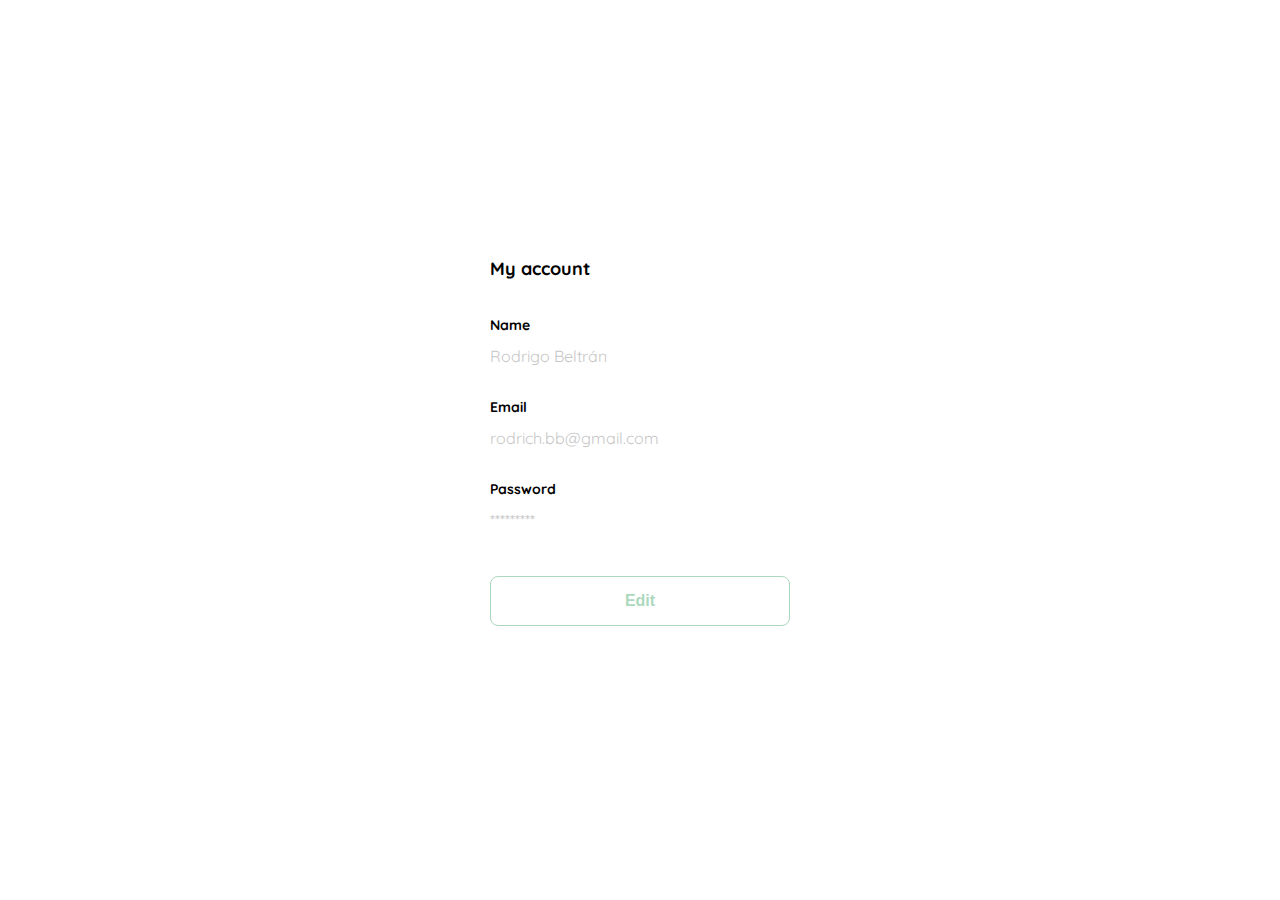
<file: account-edit.html>
<!DOCTYPE html>
<html lang="en">
  <head>
    <meta charset="UTF-8" />
    <meta http-equiv="X-UA-Compatible" content="IE=edge" />
    <meta name="viewport" content="width=device-width, initial-scale=1.0" />
    <link rel="shortcut icon" href="./logos/favicon_bota_fora.svg" type="img" />
    <link rel="preconnect" href="https://fonts.googleapis.com" />
    <link rel="preconnect" href="https://fonts.gstatic.com" crossorigin />
    <link
      href="https://fonts.googleapis.com/css2?family=Quicksand:wght@300;500;700&display=swap"
      rel="stylesheet"
    />
    <title>Document</title>
    <style>
      :root {
        /*Definimos los colores de la paleta*/
        --white: #ffffff;
        --black: #000000;
        --very-light-pink: #c7c7c7;
        --text-input-field: #ececec;
        --hospital-green: #acd9bd;
        /*Definimos variables para el tamaño de letra*/
        --sm: 14px;
        --md: 16px;
        --lg: 18px;
      }
      body {
        margin: 0;
        font-family: "Quicksand", sans-serif;
      }
      .login {
        width: 100%;
        height: 100vh;
        display: grid; /*CSSGRID*/
        place-items: center;
      }
      .form-container {
        display: grid;
        grid-template-rows: auto 1fr auto;
        width: 300px;
      }
      .logo {
        width: 150px;
        margin-bottom: 50px;
        justify-self: center;
        display: none;
      }
      .title {
        font-size: var(--lg);
        margin-bottom: 36px;
        text-align: start;
      }
      .form {
        display: flex;
        flex-direction: column;
      }
      .form div {
        display: flex;
        flex-direction: column;
      }
      .label {
        font-size: var(--sm);
        font-weight: bold;
        margin-bottom: 4px;
      }
      .value {
        color: var(--very-light-pink);
        font-size: var(--md);
        margin: 8px 0 32px 0;
      }

      .secondary-button {
        background-color: var(--white);
        border-radius: 8px;
        border: 1px solid var(--hospital-green);
        color: var(--hospital-green);
        width: 100%;
        cursor: pointer;
        font-size: var(--md);
        font-weight: bold;
        height: 50px;
      }
      .login-button {
        margin-top: 14px;
        margin-bottom: 30px;
      }
      @media (max-width: 640px) {
        .form-container {
          height: 100%;
        }
        .form {
          height: 100%;
          justify-content: space-between;
        }
      }
      @media (min-width: 639px) {
        .secondary-button:hover {
          transform: scale(1.125);
          filter: drop-shadow(0 10px 5px rgba(0, 0, 0, 0.125));
          transition: all 0.3s ease;
        }
      }
    </style>
  </head>
  <body>
    <div class="login">
      <div class="form-container">
        <h1 class="title">My account</h1>

        <form action="/" class="form">
          <div>
            <label for="name" class="label">Name</label>
            <p class="value">Rodrigo Beltrán</p>

            <label for="email" class="label">Email</label>
            <p class="value">rodrich.bb@gmail.com</p>

            <label for="password" class="label">Password</label>
            <p class="value">*********</p>
          </div>

          <input
            type="submit"
            value="Edit"
            class="secondary-button login-button"
          />
        </form>
      </div>
    </div>
  </body>
</html>
</file>
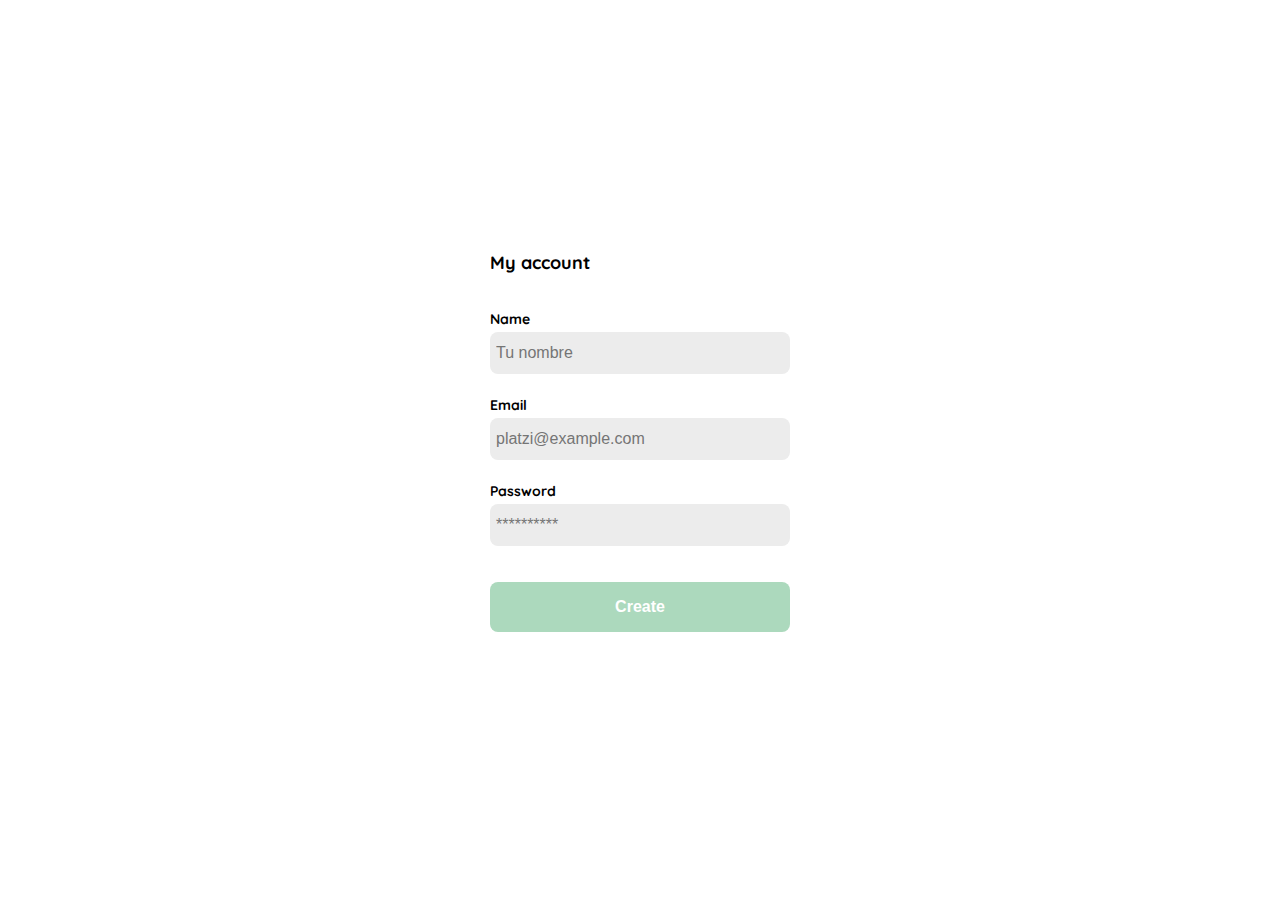
<file: account.html>
<!DOCTYPE html>
<html lang="en">
  <head>
    <meta charset="UTF-8" />
    <meta http-equiv="X-UA-Compatible" content="IE=edge" />
    <meta name="viewport" content="width=device-width, initial-scale=1.0" />
    <link rel="shortcut icon" href="./logos/favicon_bota_fora.svg" type="img" />
    <link rel="preconnect" href="https://fonts.googleapis.com" />
    <link rel="preconnect" href="https://fonts.gstatic.com" crossorigin />
    <link
      href="https://fonts.googleapis.com/css2?family=Quicksand:wght@300;500;700&display=swap"
      rel="stylesheet"
    />
    <title>Document</title>
    <style>
      :root {
        /*Definimos los colores de la paleta*/
        --white: #ffffff;
        --black: #000000;
        --very-light-pink: #c7c7c7;
        --text-input-field: #ececec;
        --hospital-green: #acd9bd;
        /*Definimos variables para el tamaño de letra*/
        --sm: 14px;
        --md: 16px;
        --lg: 18px;
      }
      body {
        margin: 0;
        font-family: "Quicksand", sans-serif;
      }
      .login {
        width: 100%;
        height: 100vh;
        display: grid; /*CSSGRID*/
        place-items: center;
      }
      .form-container {
        display: grid;
        grid-template-rows: auto 1fr auto;
        width: 300px;
      }
      .logo {
        width: 150px;
        margin-bottom: 50px;
        justify-self: center;
        display: none;
      }
      .title {
        font-size: var(--lg);
        margin-bottom: 36px;
        text-align: start;
      }
      .form {
        display: flex;
        flex-direction: column;
      }
      .form div {
        display: flex;
        flex-direction: column;
      }
      .label {
        font-size: var(--sm);
        font-weight: bold;
        margin-bottom: 4px;
      }
      .input {
        background-color: var(--text-input-field);
        border: none;
        border-radius: 8px;
        height: 30px;
        font-size: var(--md);
        padding: 6px;
        margin-bottom: 12px;
      }
      .input-name,
      .input-email,
      .input-password {
        margin-bottom: 22px;
      }

      .primary-button {
        background-color: var(--hospital-green);
        border-radius: 8px;
        border: none;
        color: var(--white);
        width: 100%;
        cursor: pointer;
        font-size: var(--md);
        font-weight: bold;
        height: 50px;
      }
      .login-button {
        margin-top: 14px;
        margin-bottom: 30px;
      }
      @media (max-width: 640px) {
        .form-container {
          height: 100%;
        }
        .form {
          height: 100%;
          justify-content: space-between;
        }
      }
      @media (min-width: 639px) {
        .primary-button:hover {
          transform: scale(1.125);
          filter: drop-shadow(0 10px 5px rgba(0, 0, 0, 0.125));
          transition: all 0.3s ease;
        }
      }
    </style>
  </head>
  <body>
    <div class="login">
      <div class="form-container">
        <h1 class="title">My account</h1>

        <form action="/" class="form">
          <div>
            <label for="name" class="label">Name</label>
            <input
              type="text"
              id="name"
              placeholder="Tu nombre"
              class="input input-name"
            />
            <label for="email" class="label">Email</label>
            <input
              type="text"
              id="email"
              placeholder="platzi@example.com"
              class="input input-email"
            />
            <label for="password" class="label">Password</label>
            <input
              type="password"
              id="password"
              placeholder="**********"
              class="input input-password"
            />
          </div>

          <input
            type="submit"
            value="Create"
            class="primary-button login-button"
          />
        </form>
      </div>
    </div>
  </body>
</html>
</file>
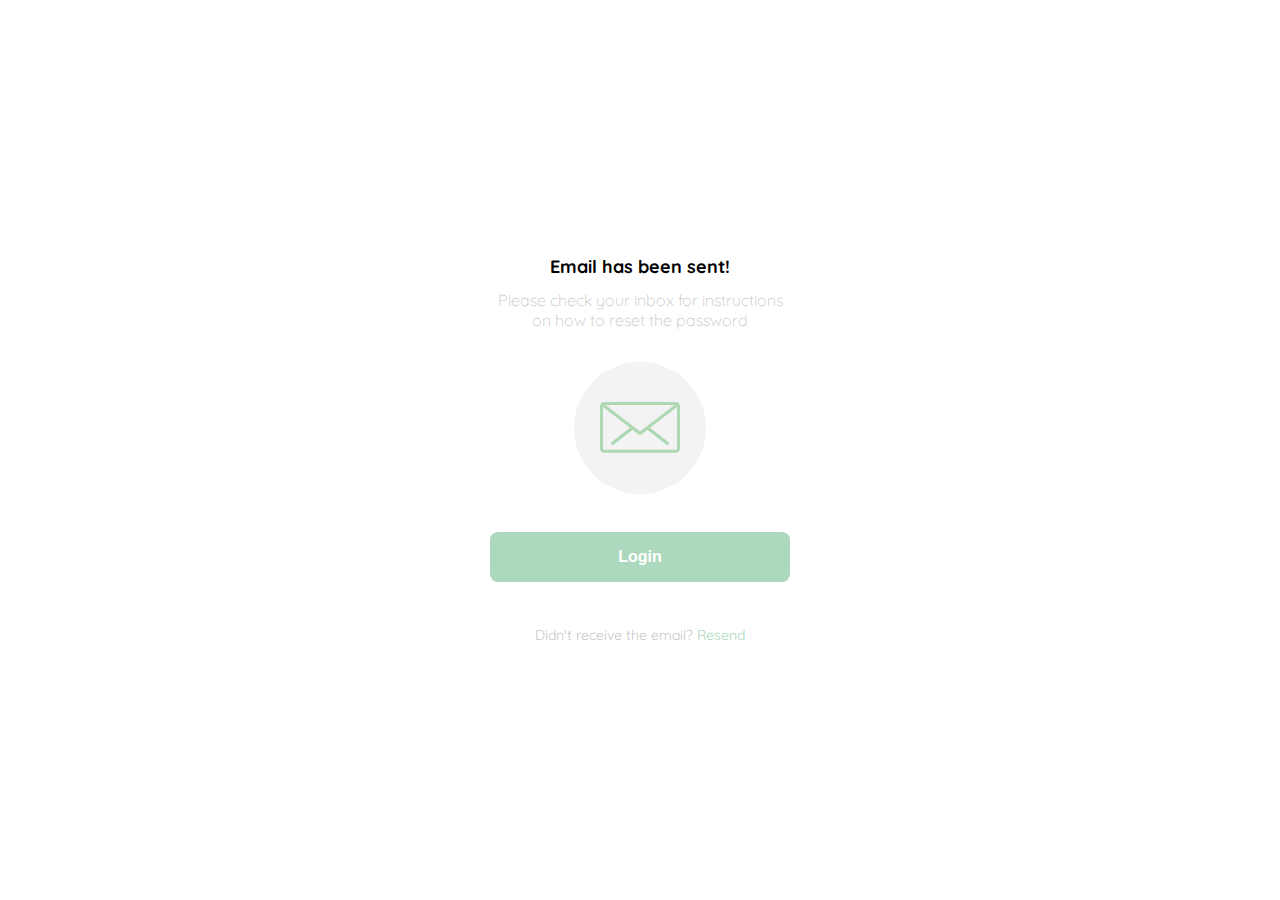
<file: email-enviado.html>
<!DOCTYPE html>
<html lang="en">
  <head>
    <meta charset="UTF-8" />
    <meta http-equiv="X-UA-Compatible" content="IE=edge" />
    <meta name="viewport" content="width=device-width, initial-scale=1.0" />
    <link rel="shortcut icon" href="./logos/favicon_bota_fora.svg" type="img" />
    <link rel="preconnect" href="https://fonts.googleapis.com" />
    <link rel="preconnect" href="https://fonts.gstatic.com" crossorigin />
    <link
      href="https://fonts.googleapis.com/css2?family=Quicksand:wght@300;500;700&display=swap"
      rel="stylesheet"
    />
    <title>Document</title>
    <style>
      :root {
        /*Definimos los colores de la paleta*/
        --white: #ffffff;
        --black: #000000;
        --very-light-pink: #c7c7c7;
        --light-pink: #f3f3f3;
        --text-input-field: #ececec;
        --hospital-green: #acd9bd;
        /*Definimos variables para el tamaño de letra*/
        --sm: 14px;
        --md: 16px;
        --lg: 18px;
      }
      body {
        margin: 0;
        font-family: "Quicksand", sans-serif;
      }
      .login {
        width: 100%;
        height: 100vh;
        display: grid; /*CSSGRID*/
        place-items: center;
      }
      .form-container {
        display: grid;
        grid-template-rows: auto 1fr auto;
        width: 300px;
        justify-items: center;
      }
      .logo {
        width: 150px;
        margin-bottom: 50px;
        justify-self: center;
        display: none;
      }
      .title {
        font-size: var(--lg);
        margin-bottom: 12px;
        text-align: center;
      }
      .subtitle {
        color: var(--very-light-pink);
        font-size: var(--md);
        font-weight: 300;
        margin-top: 0;
        margin-bottom: 32px;
        text-align: center;
      }
      .email-image {
        width: 132px;
        height: 132px;
        border-radius: 50%;
        background-color: var(--light-pink);
        display: flex;
        justify-content: center;
        align-items: center;
        margin-bottom: 24px;
      }
      .email-image img {
        width: 80px;
      }
      .resend {
        font-size: var(--sm);
      }
      .resend span {
        color: var(--very-light-pink);
      }
      .resend a {
        color: var(--hospital-green);
        text-decoration: none;
      }
      .primary-button {
        background-color: var(--hospital-green);
        border-radius: 8px;
        border: none;
        color: var(--white);
        width: 100%;
        cursor: pointer;
        font-size: var(--md);
        font-weight: bold;
        height: 50px;
      }
      .login-button {
        margin-top: 14px;
        margin-bottom: 30px;
      }
      @media (max-width: 640px) {
        .logo {
          display: block;
        }
      }
      @media (min-width: 639px) {
        .primary-button:hover {
          transform: scale(1.125);
          filter: drop-shadow(0 10px 5px rgba(0, 0, 0, 0.125));
          transition: all 0.3s ease;
        }
      }
    </style>
  </head>
  <body>
    <div class="login">
      <div class="form-container">
        <img src="./logos/logo_yard_sale.svg" alt="logo" class="logo" />

        <h1 class="title">Email has been sent!</h1>
        <p class="subtitle">
          Please check your inbox for instructions on how to reset the password
        </p>

        <div class="email-image">
          <img src="./icons/email.svg" alt="email" />
        </div>

        <button class="primary-button login-button">Login</button>

        <p class="resend">
          <span>Didn't receive the email?</span>
          <a href="/">Resend</a>
        </p>
      </div>
    </div>
  </body>
</html>
</file>
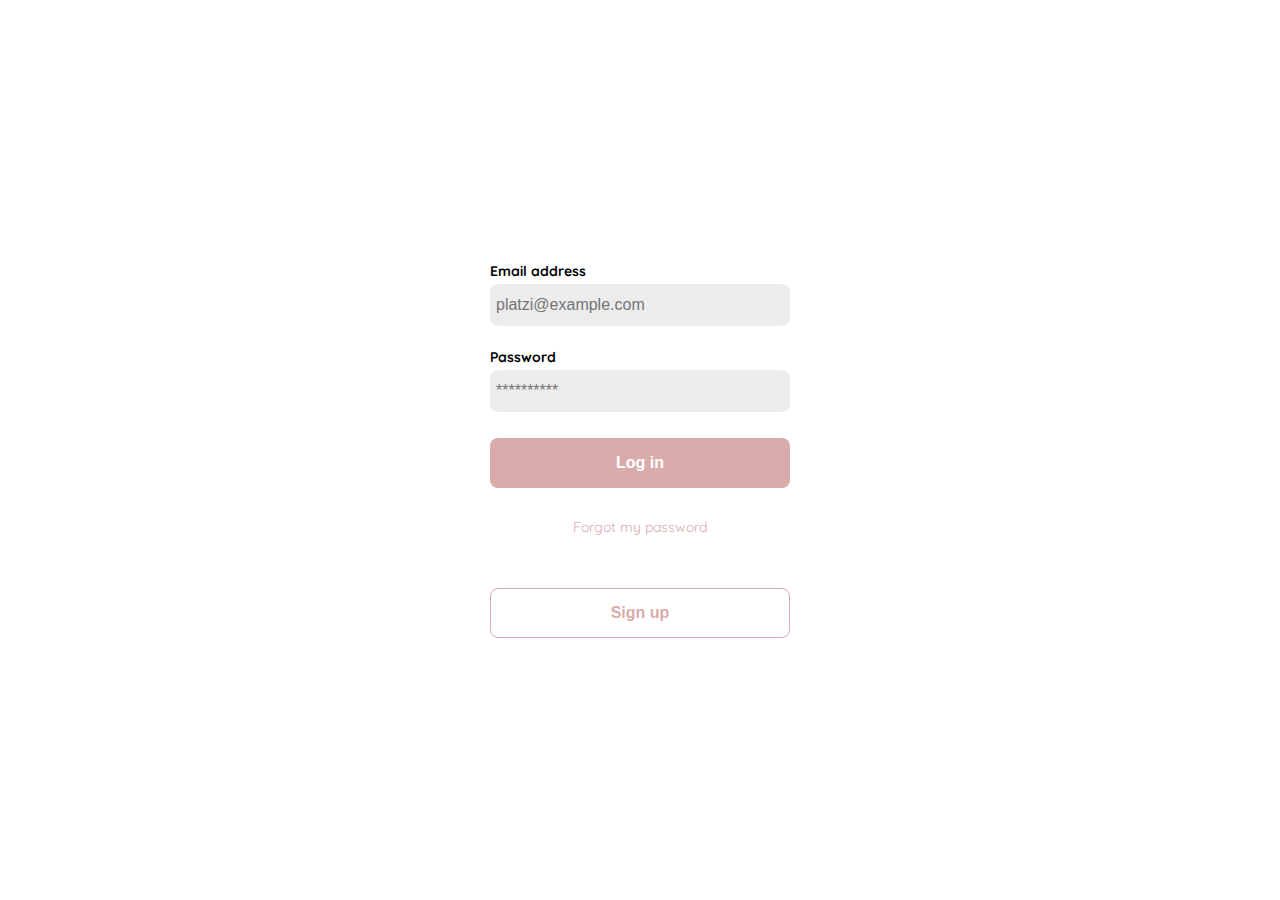
<file: login.html>
<!DOCTYPE html>
<html lang="en">
  <head>
    <meta charset="UTF-8" />
    <meta http-equiv="X-UA-Compatible" content="IE=edge" />
    <meta name="viewport" content="width=device-width, initial-scale=1.0" />
    <link rel="preconnect" href="https://fonts.googleapis.com" />
    <link rel="preconnect" href="https://fonts.gstatic.com" crossorigin />
    <link
      href="https://fonts.googleapis.com/css2?family=Quicksand:wght@300;500;700&display=swap"
      rel="stylesheet"
    />
    <title>Login</title>
    <style>
      :root {
        /*Definimos los colores de la paleta*/
        --white: #ffffff;
        --black: #000000;
        --very-light-pink: #c7c7c7;
        --text-input-field: #ececec;
        --hospital-green: #acd9bd;
        --bbt-red: #d9acac;
        /*Definimos variables para el tamaño de letra*/
        --sm: 14px;
        --md: 16px;
        --lg: 18px;
      }
      body {
        margin: 0;
        font-family: "Quicksand", sans-serif;
      }
      .login {
        width: 100%;
        height: 100vh;
        display: grid; /*CSSGRID*/
        place-items: center;
      }
      .form-container {
        display: grid;
        grid-template-rows: auto 1fr auto;
        width: 300px;
      }
      .logo {
        width: 250px;
        height: 250px;
        margin-bottom: 50px;
        justify-self: center;
        display: none;
      }
      .form {
        display: flex;
        flex-direction: column;
      }
      .form a {
        color: var(--bbt-red);
        font-size: var(--sm);
        text-align: center;
        text-decoration: none;
        margin-bottom: 52px;
      }
      .label {
        font-size: var(--sm);
        font-weight: bold;
        margin-bottom: 4px;
      }
      .input {
        background-color: var(--text-input-field);
        border: none;
        border-radius: 8px;
        height: 30px;
        font-size: var(--md);
        padding: 6px;
        margin-bottom: 12px;
      }
      .input-email {
        margin-bottom: 22px;
      }
      .primary-button {
        background-color: var(--bbt-red);
        border-radius: 8px;
        border: none;
        color: var(--white);
        width: 100%;
        cursor: pointer;
        font-size: var(--md);
        font-weight: bold;
        height: 50px;
      }
      .secondary-button {
        background-color: var(--white);
        border-radius: 8px;
        border: 1px solid var(--bbt-red);
        color: var(--bbt-red);
        width: 100%;
        cursor: pointer;
        font-size: var(--md);
        font-weight: bold;
        height: 50px;
      }
      .login-button {
        margin-top: 14px;
        margin-bottom: 30px;
      }

      @media (max-width: 640px) {
        .logo {
          display: block;
        }
        .secondary-button {
          position: absolute;
          bottom: 20px;
          width: inherit;
        }
      }
      @media (min-width: 639px) {
        .primary-button:hover {
          transform: scale(1.125);
          filter: drop-shadow(0 10px 5px rgba(0, 0, 0, 0.125));
          transition: all 0.3s ease;
        }
        .secondary-button:hover {
          transform: scale(1.125);
          filter: drop-shadow(0 10px 5px rgba(0, 0, 0, 0.125));
          transition: all 0.3s ease;
        }
      }
    </style>
  </head>
  <body>
    <div class="login">
      <div class="form-container">
        <img src="./logos/logo-bbt-final-sf.svg" alt="logo" class="logo" />

        <form action="/" class="form">
          <label for="email" class="label">Email address</label>
          <input
            type="text"
            id="email"
            placeholder="platzi@example.com"
            class="input input-email"
          />

          <label for="password" class="label">Password</label>
          <input
            type="password"
            id="password"
            placeholder="**********"
            class="input input-password"
          />

          <input
            type="submit"
            value="Log in"
            class="primary-button login-button"
          />
          <a href="/">Forgot my password</a>
        </form>
        <button class="secondary-button signup-button">Sign up</button>
      </div>
    </div>
  </body>
</html>
</file>
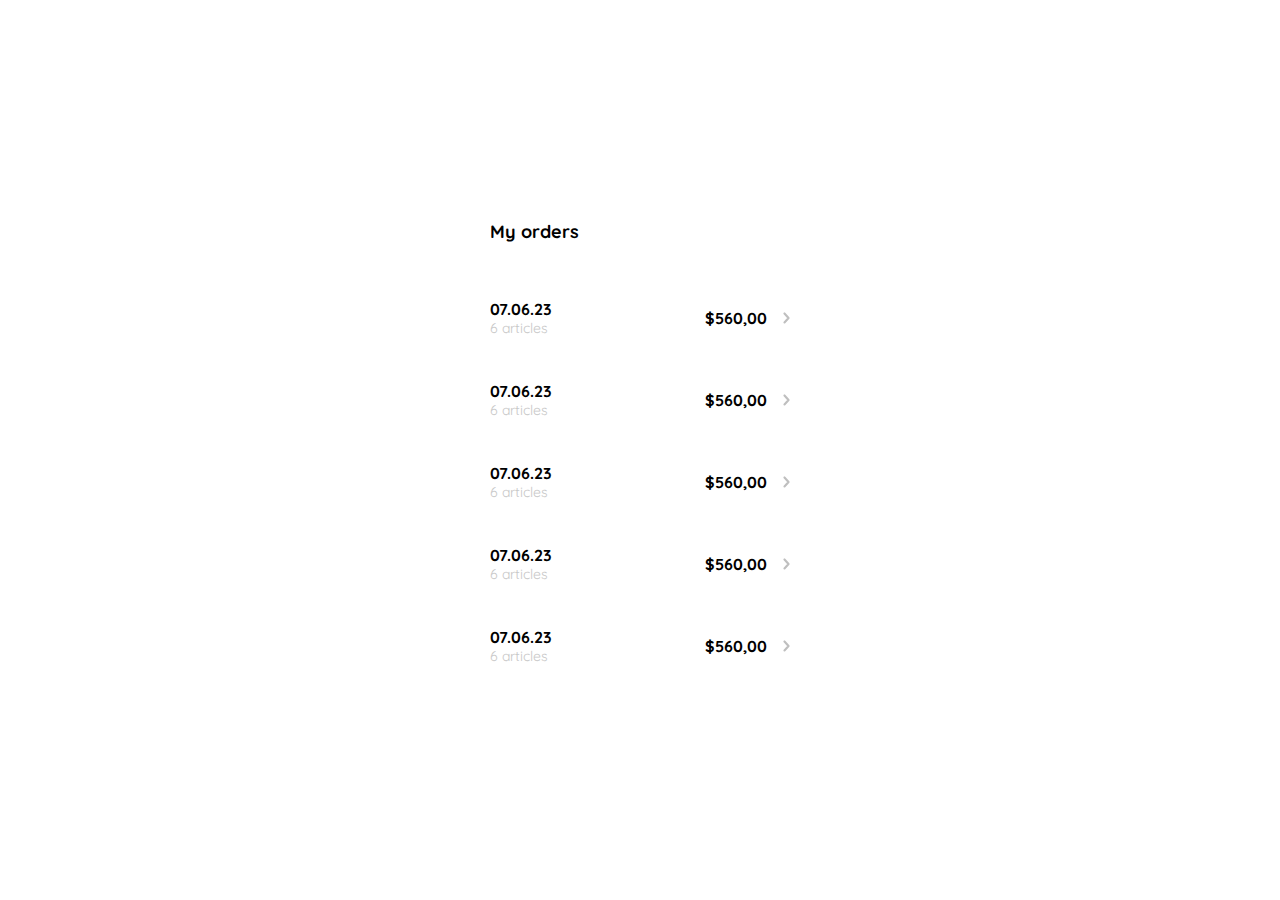
<file: my-orders.html>
<!DOCTYPE html>
<html lang="en">
  <head>
    <meta charset="UTF-8" />
    <meta http-equiv="X-UA-Compatible" content="IE=edge" />
    <meta name="viewport" content="width=device-width, initial-scale=1.0" />
    <link rel="shortcut icon" href="./logos/favicon_bota_fora.svg" type="img" />
    <link rel="preconnect" href="https://fonts.googleapis.com" />
    <link rel="preconnect" href="https://fonts.gstatic.com" crossorigin />
    <link
      href="https://fonts.googleapis.com/css2?family=Quicksand:wght@300;500;700&display=swap"
      rel="stylesheet"
    />
    <title>My orders</title>
    <style>
      :root {
        /*Definimos los colores de la paleta*/
        --white: #ffffff;
        --black: #000000;
        --very-light-pink: #c7c7c7;
        --text-input-field: #ececec;
        --hospital-green: #acd9bd;
        /*Definimos variables para el tamaño de letra*/
        --sm: 14px;
        --md: 16px;
        --lg: 18px;
      }
      body {
        margin: 0;
        font-family: "Quicksand", sans-serif;
      }
      .my-order {
        width: 100%;
        height: 100vh;
        display: grid;
        place-items: center;
      }
      .title {
        font-size: var(--lg);
        margin-bottom: 40px;
      }
      .my-order-container {
        display: grid;
        grid-template-rows: auto 1fr auto;
        width: 300px;
      }
      .my-order-content {
        display: flex;
        flex-direction: column;
      }
      .order {
        display: grid;
        grid-template-columns: auto 1fr auto; /*determina el numero de columnas*/
        gap: 16px;
        align-items: center;
        margin-bottom: 12px;
      }
      .order p:nth-child(1) {
        display: flex;
        flex-direction: column;
      }
      .order p span:nth-child(1) {
        font-size: var(--md);
        font-weight: bold;
      }
      .order p:nth-child(2) {
        text-align: end;
        font-weight: bold;
      }
      .order p span:nth-child(2) {
        font-size: var(--sm);
        color: var(--very-light-pink);
      }
    </style>
  </head>
  <body>
    <div class="my-order">
      <div class="my-order-container">
        <h1 class="title">My orders</h1>
        <div class="my-order-content">
          <div class="order">
            <p>
              <span> 07.06.23 </span>
              <span> 6 articles </span>
            </p>
            <p>$560,00</p>
            <img src="./icons/flechita.svg" alt="arrow" />
          </div>
          <div class="order">
            <p>
              <span> 07.06.23 </span>
              <span> 6 articles </span>
            </p>
            <p>$560,00</p>
            <img src="./icons/flechita.svg" alt="arrow" />
          </div>
          <div class="order">
            <p>
              <span> 07.06.23 </span>
              <span> 6 articles </span>
            </p>
            <p>$560,00</p>
            <img src="./icons/flechita.svg" alt="arrow" />
          </div>
          <div class="order">
            <p>
              <span> 07.06.23 </span>
              <span> 6 articles </span>
            </p>
            <p>$560,00</p>
            <img src="./icons/flechita.svg" alt="arrow" />
          </div>
          <div class="order">
            <p>
              <span> 07.06.23 </span>
              <span> 6 articles </span>
            </p>
            <p>$560,00</p>
            <img src="./icons/flechita.svg" alt="arrow" />
          </div>
        </div>
      </div>
    </div>
  </body>
</html>
</file>
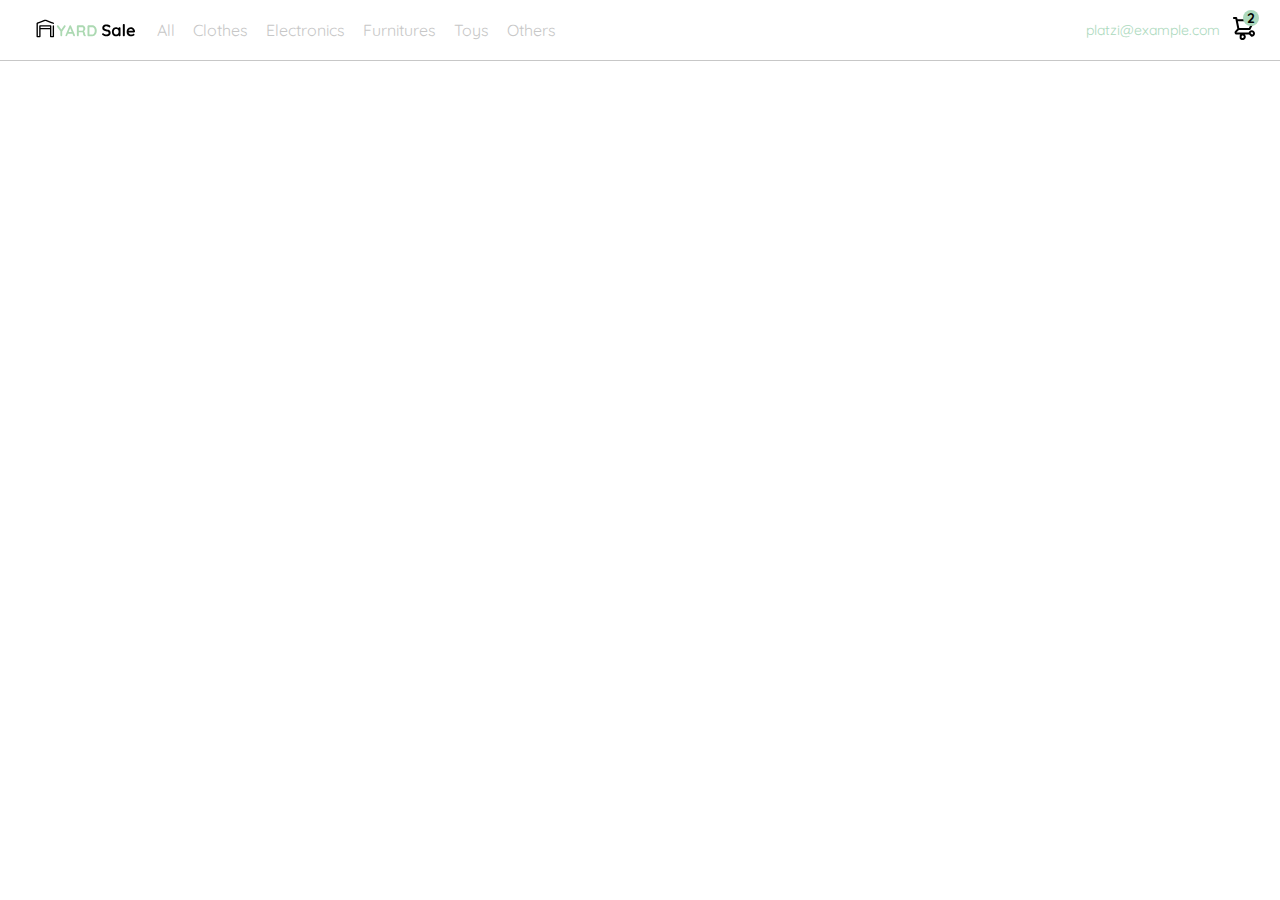
<file: nav-bar.html>
<!DOCTYPE html>
<html lang="en">
  <head>
    <meta charset="UTF-8" />
    <meta name="viewport" content="width=device-width, initial-scale=1.0" />
    <link rel="shortcut icon" href="./logos/favicon_bota_fora.svg" type="img" />
    <link rel="preconnect" href="https://fonts.googleapis.com" />
    <link rel="preconnect" href="https://fonts.gstatic.com" crossorigin />
    <link
      href="https://fonts.googleapis.com/css2?family=Quicksand:wght@300;500;700&display=swap"
      rel="stylesheet"
    />
    <title>Document</title>
    <style>
      :root {
        /*Definimos los colores de la paleta*/
        --white: #ffffff;
        --black: #000000;
        --very-light-pink: #c7c7c7;
        --text-input-field: #ececec;
        --hospital-green: #acd9bd;
        /*Definimos variables para el tamaño de letra*/
        --sm: 14px;
        --md: 16px;
        --lg: 18px;
      }
      body {
        margin: 0;
        font-family: "Quicksand", sans-serif;
        /* background-color: #000000; */
      }
      nav {
        display: flex;
        justify-content: space-between;
        padding: 0 24px;
        border-bottom: 1px solid var(--very-light-pink);
        /* background-color: var(--text-input-field); */
      }

      .menu {
        display: none;
      }
      .logo {
        width: 100px;
      }
      .navbar-left ul,
      .navbar-right ul {
        list-style: none;
        padding: 0;
        /* margin-top: 24px; */
        margin: 0;
        display: flex;
        align-items: center;
        height: 60px;
      }
      .navbar-left {
        display: flex;
        margin-left: 12px;
      }
      .navbar-left ul {
        margin-left: 12px;
      }
      .navbar-left ul li a,
      .navbar-right ul li a {
        text-decoration: none;
        color: var(--very-light-pink);
        border: 1px solid var(--white);
        padding: 8px;
        border-radius: 8px;
      }
      .navbar-left ul li a:hover,
      .navbar-right ul li a:hover {
        border: 1px solid var(--hospital-green);
        color: var(--hospital-green);
      }
      .navbar-email {
        color: var(--very-light-pink);
        font-size: var(--sm);
        margin-right: 12px;
        color: var(--hospital-green);
      }
      .navbar-shopping-cart {
        position: relative;
      }
      .navbar-shopping-cart div {
        width: 16px;
        height: 16px;
        background-color: var(--hospital-green);
        border-radius: 50%;
        font-size: var(--sm);
        font-weight: bold;
        position: absolute;
        top: -6px;
        right: -3px;
        display: flex;
        justify-content: center;
        align-items: center;
      }
      @media (max-width: 640px) {
        .menu {
          display: block;
        }
        .navbar-left ul {
          display: none;
        }
        .navbar-email {
          display: none;
        }
      }
    </style>
  </head>
  <body>
    <nav>
      <img src="./icons/icon_menu.svg" alt="menu" class="menu" />
      <div class="navbar-left">
        <img src="./logos/logo_yard_sale.svg" alt="logo" class="logo" />
        <ul>
          <li>
            <a href="/">All</a>
          </li>
          <li>
            <a href="/">Clothes</a>
          </li>
          <li>
            <a href="/">Electronics</a>
          </li>
          <li>
            <a href="/">Furnitures</a>
          </li>
          <li>
            <a href="/">Toys</a>
          </li>
          <li>
            <a href="/">Others</a>
          </li>
        </ul>
      </div>
      <div class="navbar-right">
        <ul>
          <li class="navbar-email">platzi@example.com</li>
          <li class="navbar-shopping-cart">
            <img src="./icons/icon_shopping_cart.svg" alt="shopping cart" />
            <div>2</div>
          </li>
        </ul>
      </div>
    </nav>
  </body>
</html>
</file>
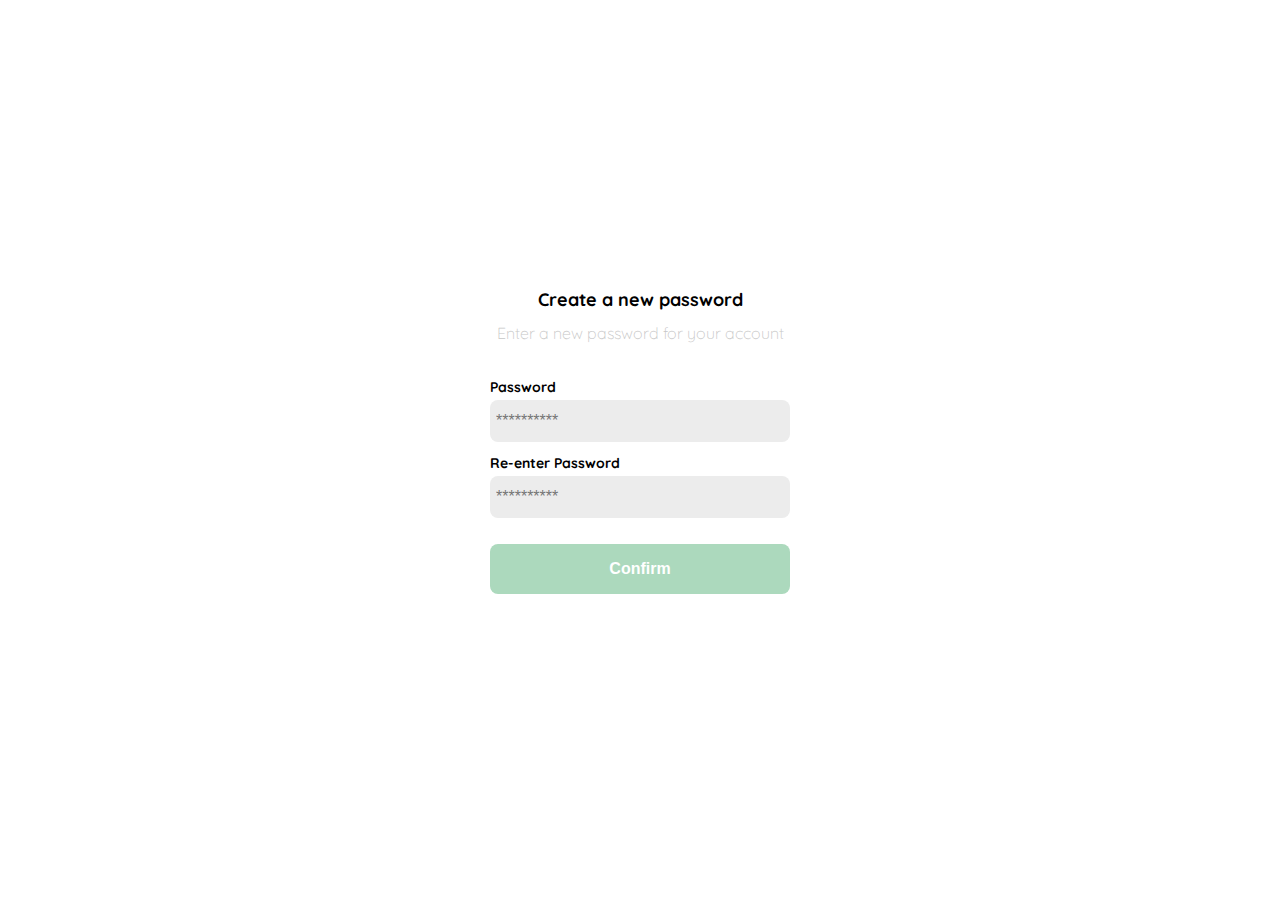
<file: password.html>
<!DOCTYPE html>
<html lang="en">
  <head>
    <meta charset="UTF-8" />
    <meta http-equiv="X-UA-Compatible" content="IE=edge" />
    <meta name="viewport" content="width=device-width, initial-scale=1.0" />
    <link rel="preconnect" href="https://fonts.googleapis.com" />
    <link rel="preconnect" href="https://fonts.gstatic.com" crossorigin />
    <link
      href="https://fonts.googleapis.com/css2?family=Quicksand:wght@300;500;700&display=swap"
      rel="stylesheet"
    />
    <title>Document</title>
    <style>
      :root {
        /*Definimos los colores de la paleta*/
        --white: #ffffff;
        --black: #000000;
        --very-light-pink: #c7c7c7;
        --text-input-field: #ececec;
        --hospital-green: #acd9bd;
        /*Definimos variables para el tamaño de letra*/
        --sm: 14px;
        --md: 16px;
        --lg: 18px;
      }
      body {
        margin: 0;
        font-family: "Quicksand", sans-serif;
      }
      .login {
        width: 100%;
        height: 100vh;
        display: grid; /*CSSGRID*/
        place-items: center;
      }
      .form-container {
        display: grid;
        grid-template-rows: auto 1fr auto;
        width: 300px;
      }
      .logo {
        width: 150px;
        margin-bottom: 50px;
        justify-self: center;
        display: none;
      }
      .title {
        font-size: var(--lg);
        margin-bottom: 12px;
        text-align: center;
      }
      .subtitle {
        color: var(--very-light-pink);
        font-size: var(--md);
        font-weight: 300;
        margin-top: 0;
        margin-bottom: 35px;
        text-align: center;
      }
      .form {
        display: flex;
        flex-direction: column;
      }
      .label {
        font-size: var(--sm);
        font-weight: bold;
        margin-bottom: 4px;
      }
      .input {
        background-color: var(--text-input-field);
        border: none;
        border-radius: 8px;
        height: 30px;
        font-size: var(--md);
        padding: 6px;
        margin-bottom: 12px;
      }
      .primary-button {
        background-color: var(--hospital-green);
        border-radius: 8px;
        border: none;
        color: var(--white);
        width: 100%;
        cursor: pointer;
        font-size: var(--md);
        font-weight: bold;
        height: 50px;
      }
      .primary-button:hover {
        transform: scale(1.125);
        filter: drop-shadow(0 10px 5px rgba(0, 0, 0, 0.125));
        transition: all 0.3s ease;
      }
      .login-button {
        margin-top: 14px;
        margin-bottom: 30px;
      }
      @media (max-width: 640px) {
        .logo {
          display: block;
        }
      }
    </style>
  </head>
  <body>
    <div class="login">
      <div class="form-container">
        <img src="./logos/logo_yard_sale.svg" alt="logo" class="logo" />

        <h1 class="title">Create a new password</h1>
        <p class="subtitle">Enter a new password for your account</p>

        <form action="/" class="form">
          <label for="password" class="label">Password</label>
          <input
            type="password"
            id="password"
            placeholder="**********"
            class="input input-password"
          />
          <label for="new-password" class="label">Re-enter Password</label>
          <input
            type="password"
            id="new-password"
            placeholder="**********"
            class="input input-password"
          />
          <input
            type="submit"
            value="Confirm"
            class="primary-button login-button"
          />
        </form>
      </div>
    </div>
  </body>
</html>
</file>
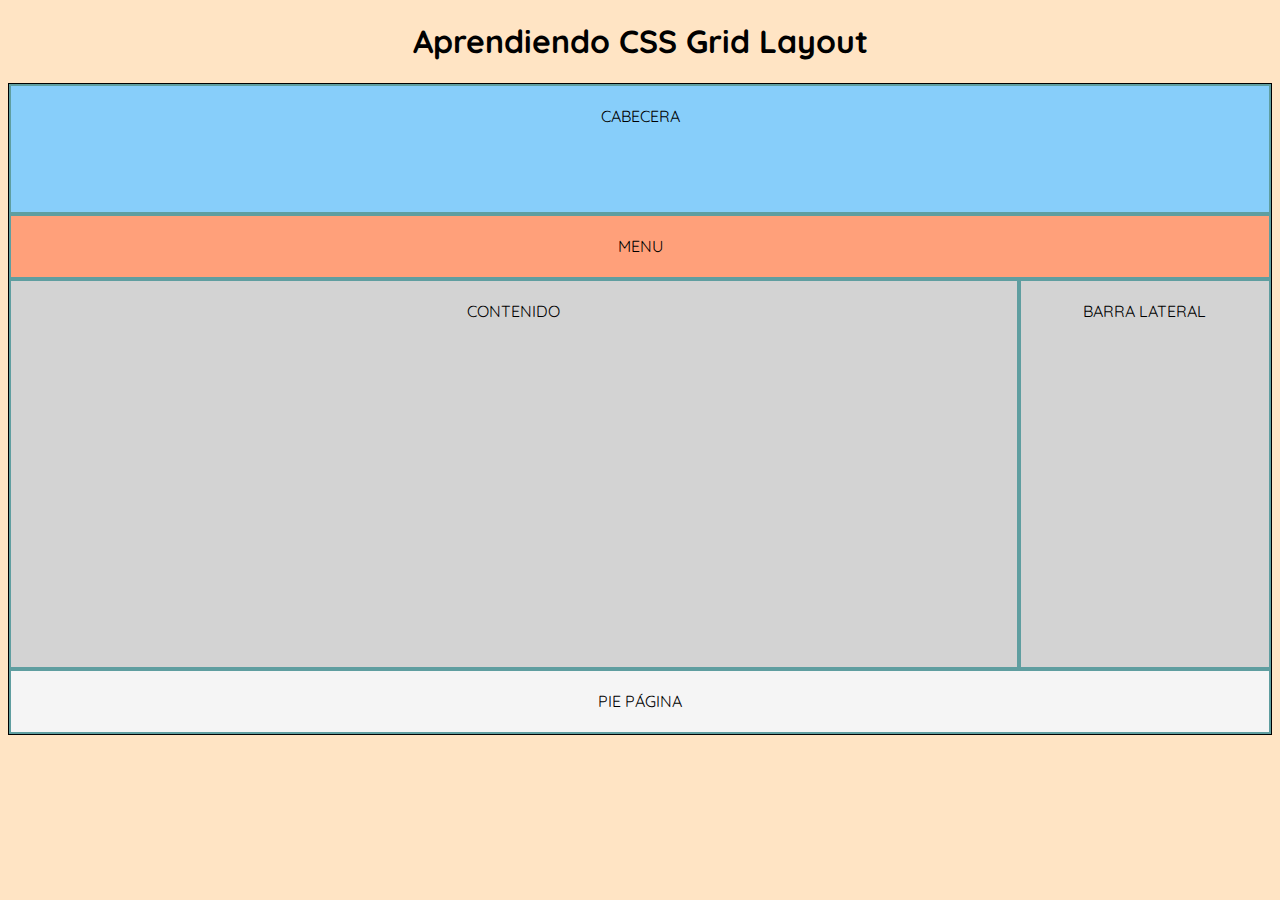
<file: repaso-grid/index-grid.html>
<!DOCTYPE html>
<html lang="en">
  <head>
    <meta charset="UTF-8" />
    <meta http-equiv="X-UA-Compatible" content="IE=edge" />
    <meta name="viewport" content="width=device-width, initial-scale=1.0" />
    <link rel="preconnect" href="https://fonts.googleapis.com" />
    <link rel="preconnect" href="https://fonts.gstatic.com" crossorigin />
    <link
      href="https://fonts.googleapis.com/css2?family=Quicksand:wght@300;500;700&display=swap"
      rel="stylesheet"
    />
    <link rel="stylesheet" href="./styles-grid.css" />
    <title>Document</title>
  </head>
  <body>
    <h1>Aprendiendo CSS Grid Layout</h1>
    <div class="grid-layout">
      <div class="caja c1">CABECERA</div>
      <div class="caja c2">MENU</div>
      <div class="caja c3">CONTENIDO</div>
      <div class="caja c4">BARRA LATERAL</div>
      <div class="caja c5">PIE PÁGINA</div>
    </div>
  </body>
</html>
</file>
<file: repaso-grid/styles-grid.css>
body {
  background-color: bisque;
  font-family: "Quicksand", sans-serif;
  text-align: center;
}
.caja {
  /* width: 150px;
  height: 150px; */
  border: 2px solid cadetblue;
  background-color: beige;
  /* margin: 15px; */
  text-align: center;
  /* line-height: 150px; */
  padding: 20px;
}

/*definimos las propiedades del contenedor grid*/
.grid-layout {
  height: 650px;
  display: grid; /*Establezco disposición de  GRID*/
  grid-template-columns: 80% auto; /*defino el tamaño, numero y disposición de las columnas*/
  grid-template-rows: 20% 10% 60% auto; /*defino el tamaño, numero y disposición de las filas*/
  /* justify-content: stretch; */

  /* width: 80%;
  margin: 0 auto; */
  background-color: lightgreen;
  /* padding: 20px; */
  border: 1px solid black;
}

/*propiedades de los elementos hijos del grid*/
.c1 {
  grid-column: 1 / span 2;
  /* grid-row: 1 / span 2; */
  background-color: lightskyblue;
}
.c2 {
  grid-column: 1 / span 2;
  background-color: lightsalmon;
}
.c3 {
  /* grid-column: 3/4; */
  background-color: lightgrey;
}
.c4 {
  /* grid-column: 3/4; */
  /* grid-area: 1 / 1 / 3 /4; */
  background-color: lightgrey;
}
.c5 {
  grid-column: 1 / span 2;
  background-color: whitesmoke;
}
</file>
